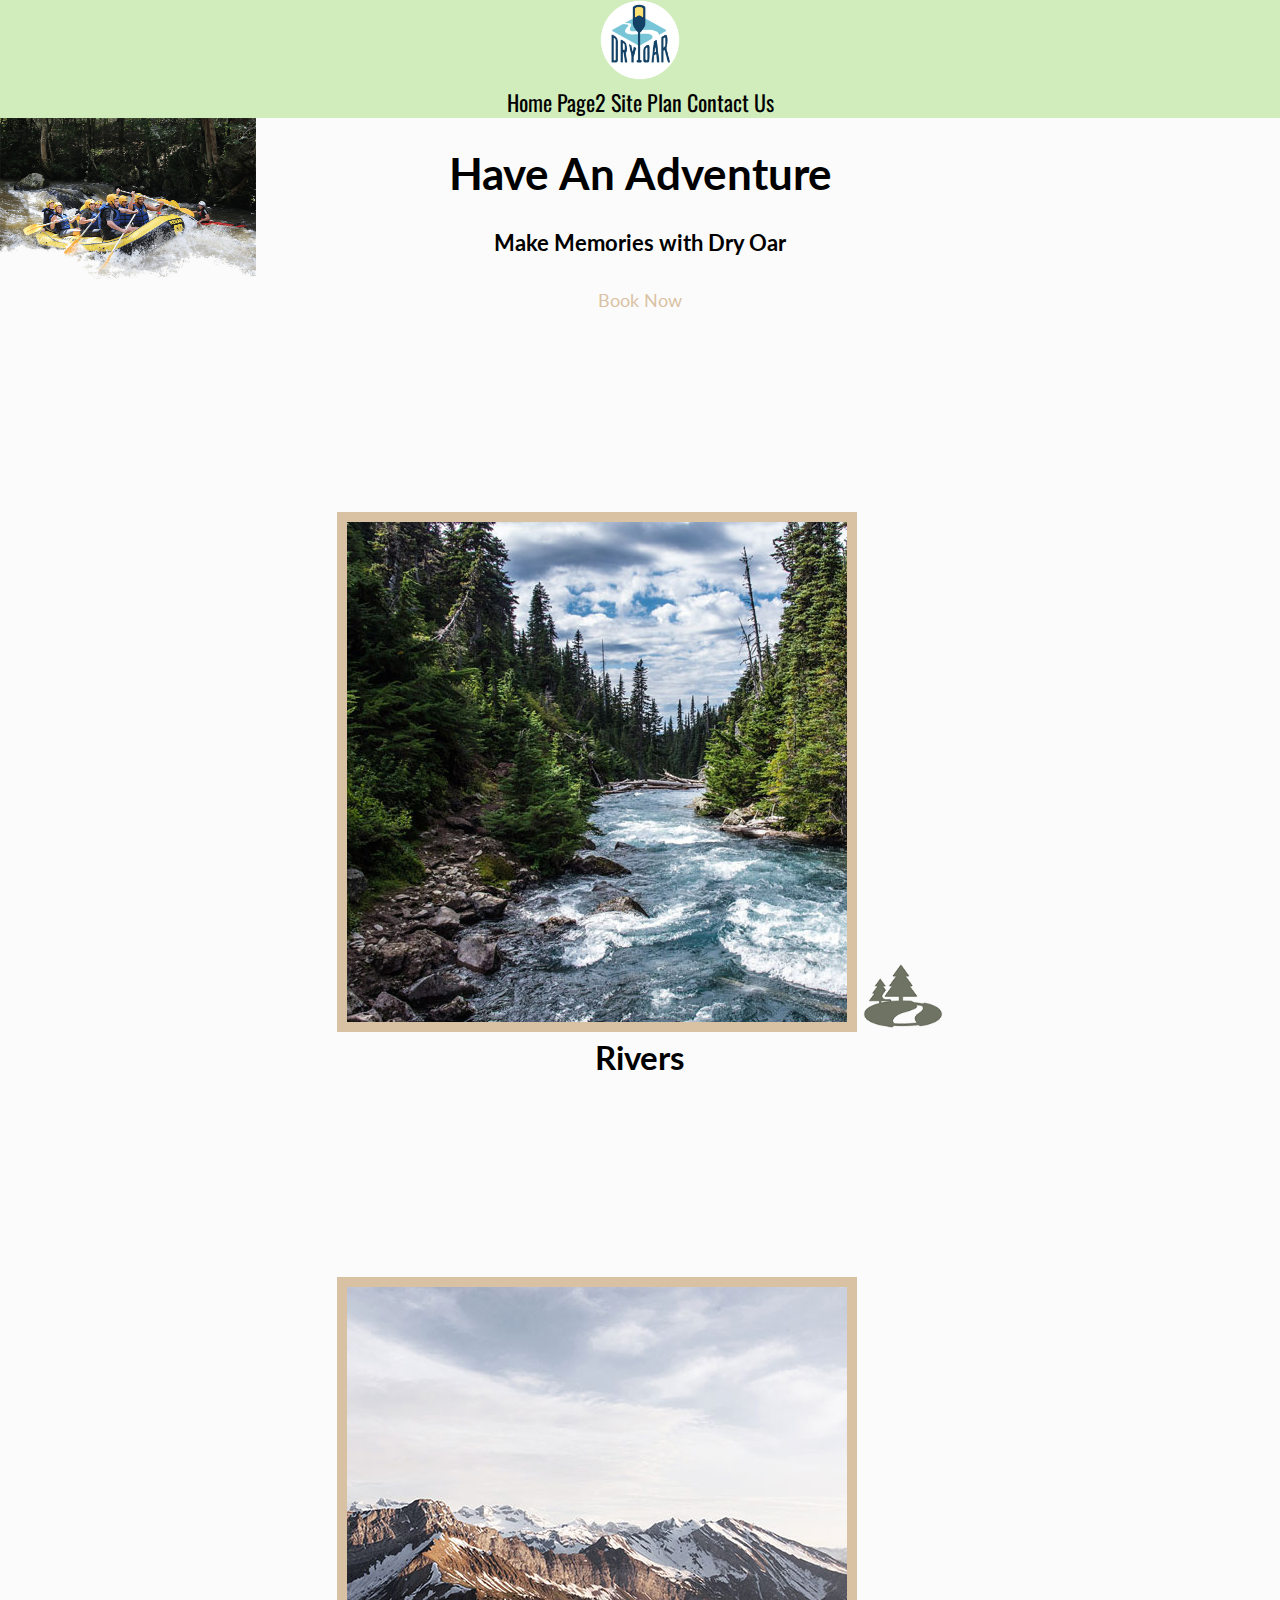
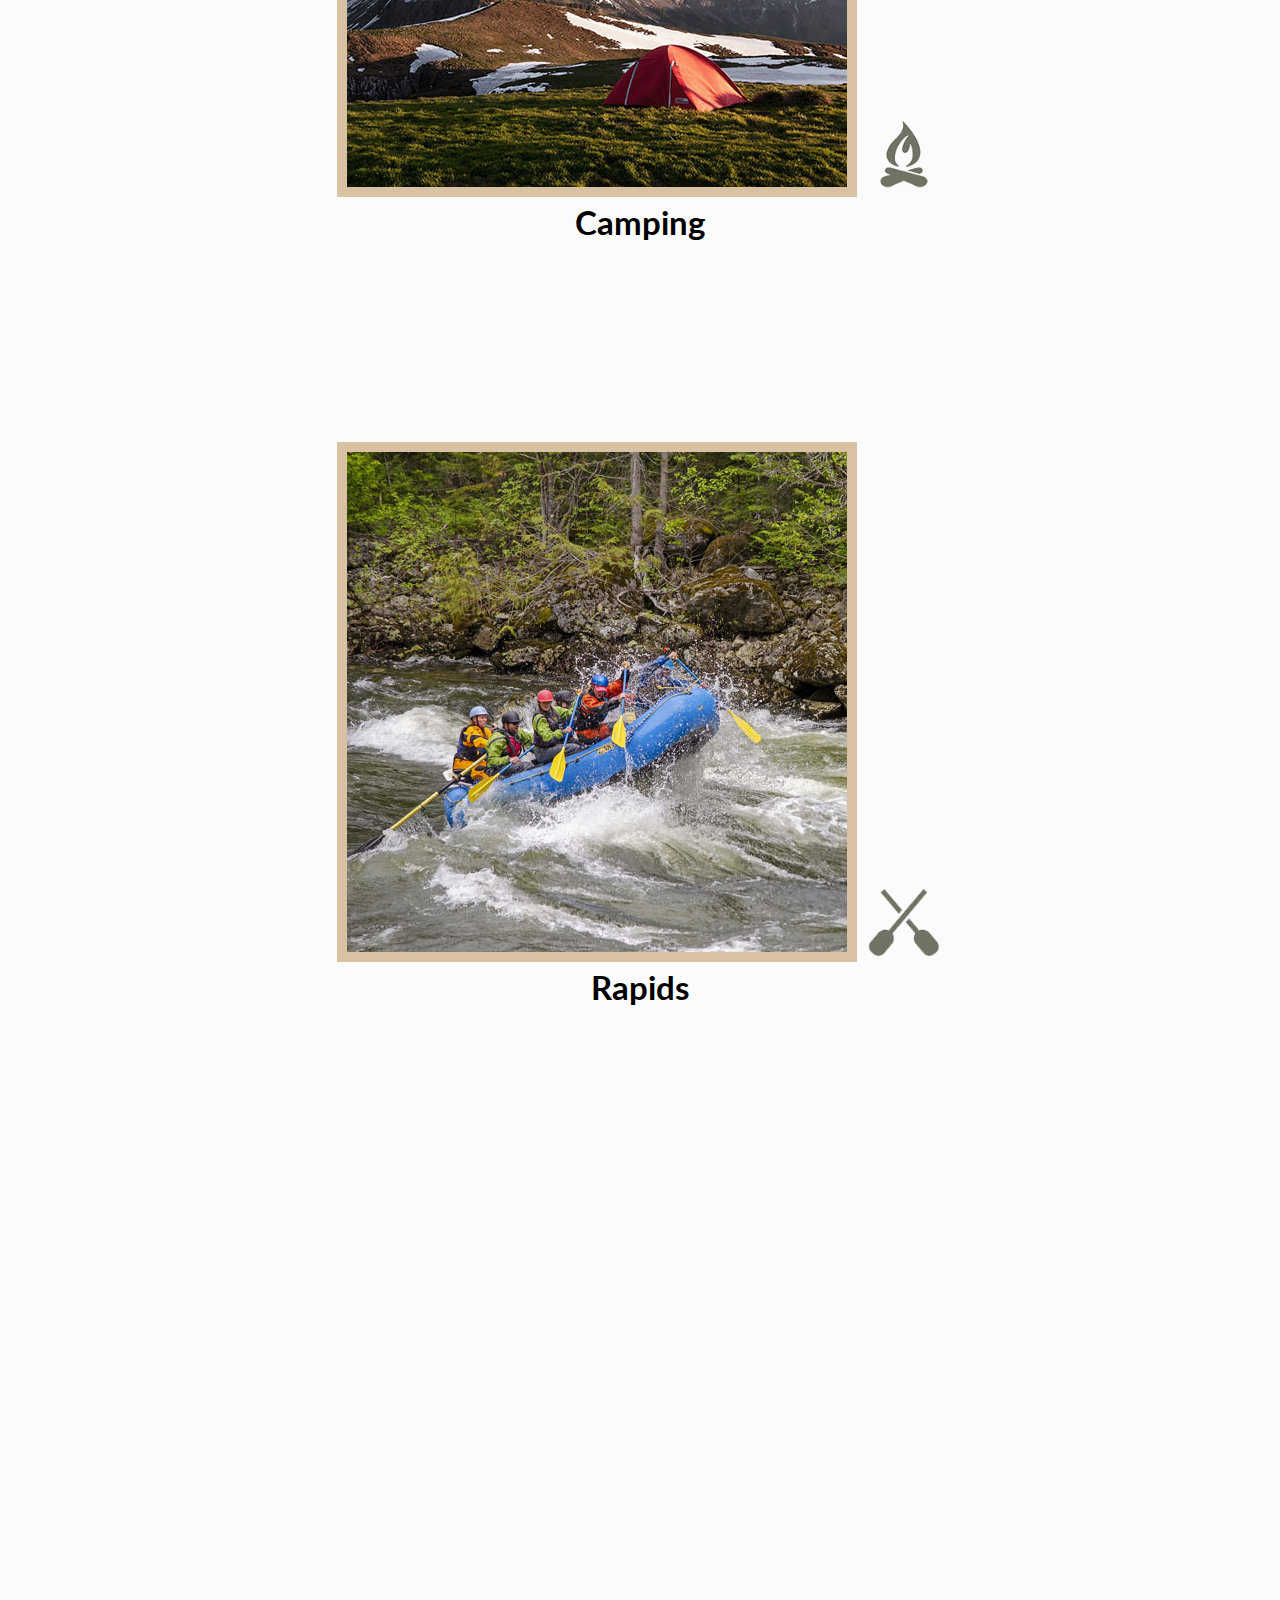
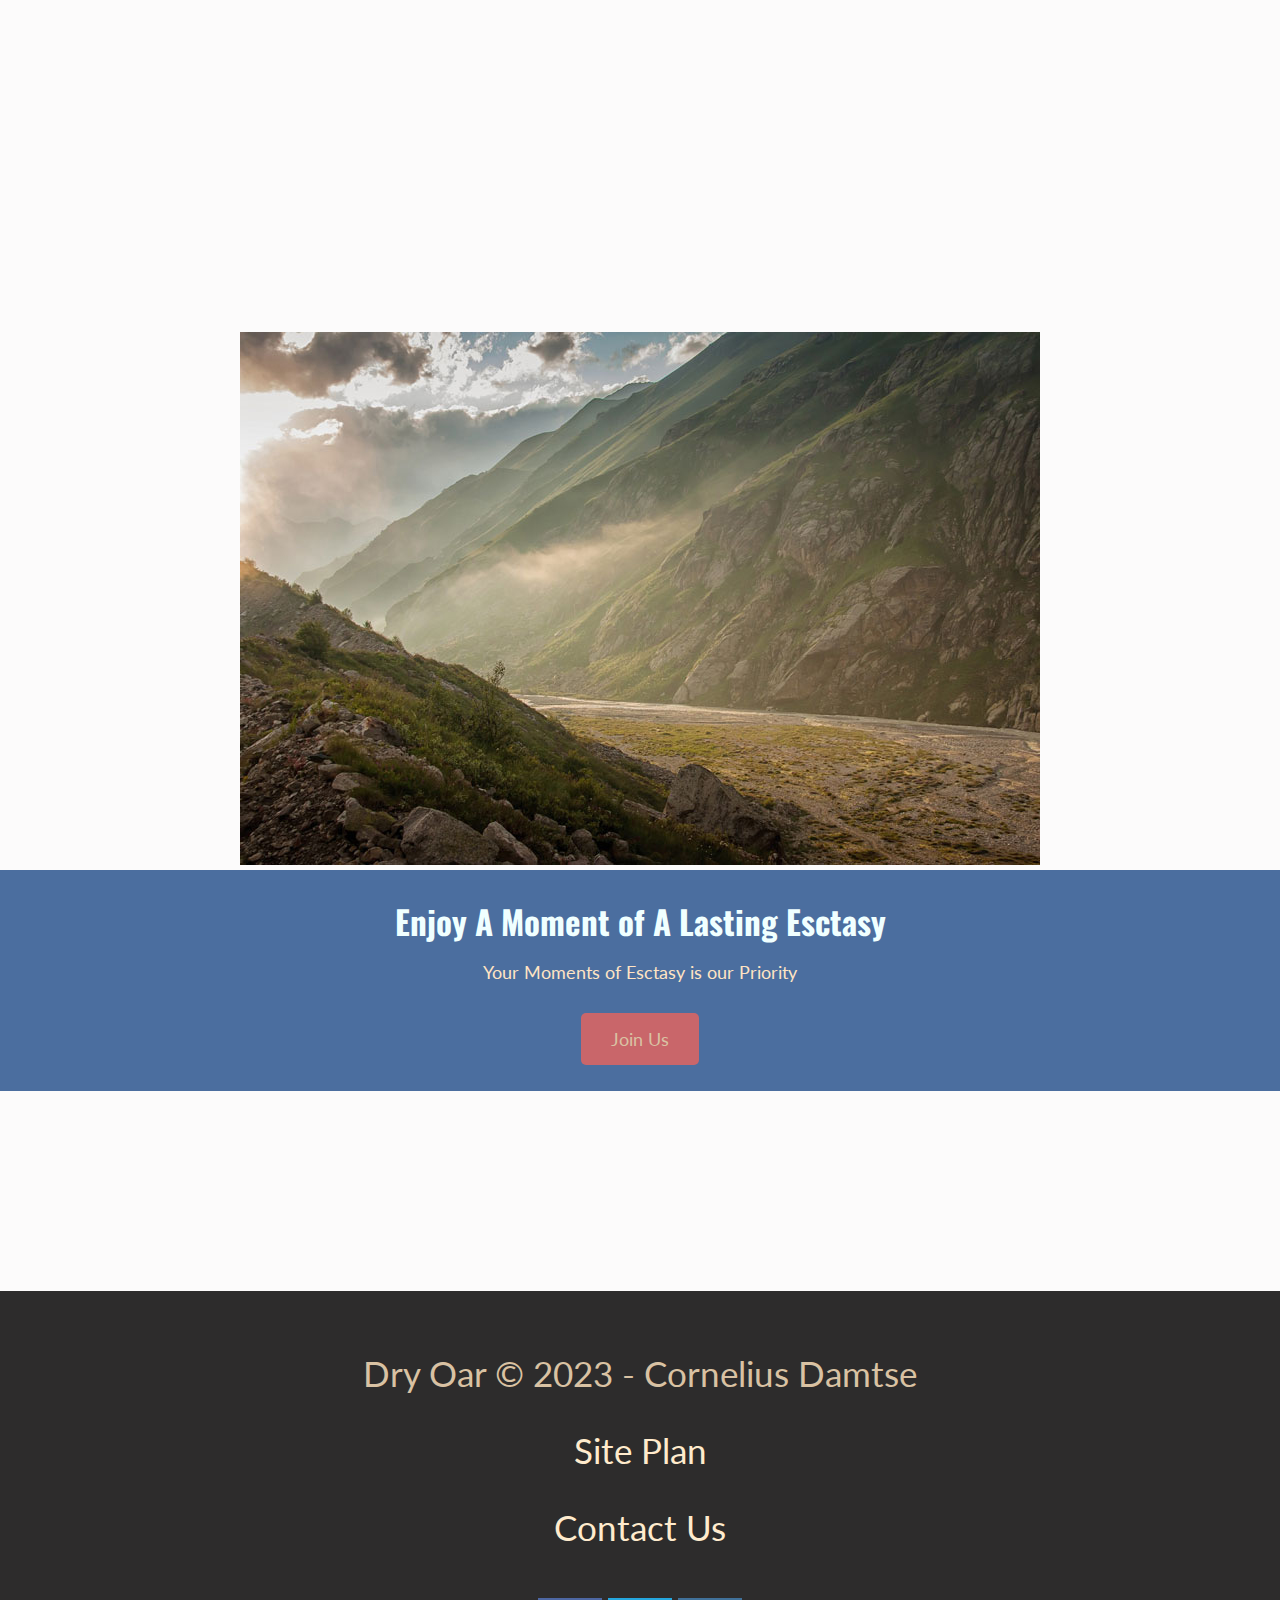
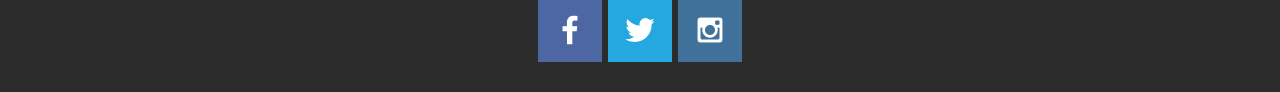
<file: index.html>
<!DOCTYPE html>
<html lang="en-us">
<head>
    <link rel="stylesheet" href="styles/style.css">
    <meta charset="UTF-8">
    <meta http-equiv="X-UA-Compatible" content="IE=edge">
    <meta name="viewport" content="width=device-width, initial-scale=1.0">
    <title> " Whitewater Rafting Vacations | Dry Oar Boating | Home " </title>
</head>
<body>
    <div id="content">
    <!--This is where we add all other contents of the page-->
    <header> 
        <a id="index.html" href="index.html">
            <img class ="logo" src="images/logo.png" alt="Dry Oar Logo">
        </a>
        <nav>
            <a href="index.html">Home</a>
            <a href="#">Page2</a>
            <a href="site-plan-rafting.html">Site Plan</a>
            <a href="contactus.html">Contact Us</a>
        </nav>
    </header>
    <div id="hero">
        <div id="hero-box">
            <img id="hero-img" src="images/hero.png" alt="People enjoying rafting">
        </div>
    <section id="hero-msg">
        <h1 id="home-title">Have An Adventure</h1>
        <h4>Make Memories with Dry Oar</h4>
        <div class="button-box">
            <a class="book" href="contactus.html">Book Now</a>
        </div>
    </section>
</div>

<main class="home-grid">
    <section class="rivers-card">
        <img class="card-img" src="images/rivers.jpg" alt="river in forest">
        <img class="icon" src="images/river_icon.png" alt="river icon">
        <h2>Rivers</h2>
    </section>
    <section class="camping-card">
        <img class="card-img" src="images/camping.jpg" alt="tent in mountains">
        <img class="icon" src="images/fire_icon.png" alt="fire icon">
        <h2>Camping</h2>
    </section>
    <section class="rapids-card">
        <img class="card-img" src="images/rapids.jpg" alt="rafting boat">
        <img class="icon" src="images/oars.png" alt="oars icon">
        <h2>Rapids</h2>
    </section>
    <div id="background"></div> 
        <img class="mountains" src="images/mountains.jpg" alt="Misty mountains">
        <section class="msg">
            <h2>Enjoy A Moment of A Lasting Esctasy</h2>
            <p>Your Moments of Esctasy is our Priority</p>
            <a class='join' href="Whiterive.html">Join Us</a>
    </section>
</main>
<footer>
    <p>Dry Oar &copy; 2023 - Cornelius Damtse</p>
    <p><a href="site-plan-rafting.html">Site Plan</a></p>
    <p></p>
    <p><a href="contactus.html">Contact Us</a></p>
    <div class="social">
        <a href="https://facebook.com" target="_blank">
            <img src="images/facebook.png" alt="fb icon">
        </a>
        <a href="https://twitter.com" target="_blank">
            <img src="images/twitter.png" alt="twitter icon">
        </a>
        <a href="https://instagram.com" target="_blank">
            <img src="images/instagram.png" alt="instagram icon">
        </a>
    </div>
</footer>
    </div>
</body>
</html>
</file>
<file: styles/style.css>
@import url('https://fonts.googleapis.com/css2?family=Oswald&family=Lato&display=swap');

#content {
    max-width: 1600px;

    text-align: center;

    margin-top: 0px;
    margin-bottom: 0px;

    margin-left: auto;
    margin-right: auto;
    font-size: 22px;
  }
  
.logo { 
    width: 80px; 
}
#logo_link  {
    padding-top: 5px;
}
nav {
    text-align: center;
  }

a {
    text-align: center;
}
#hero-msg h1 {
    text-align: center;
}
#hero-msg h4 {
    text-align: center;
}
.button-box {
    text-align: center;
}
main {
    text-align: center;
}
section {
    text-align: center;
}
#background {
    height: 725px;
}
body {
    background-color: #fcfbfb;
    font-family: 'Lato', Arial, sans-serif;   
    font-size: 22px;
    margin: 0;
    padding: 0;
}
h2 {
    margin: 0;
}
header {
    background-color:rgba(190, 231, 160, 0.7);
    font-family: 'oswald', Arial, sans-serif;
}
nav a:hover {
    background-color: black;
    color: #d9c2a3;
}
.book {
    background-color: #fcfbfb;
    color: #d9c2a3;
    text-decoration: none;
    font-size: 18px;
    padding: 15px 30px;
    margin-top: 50px;
    border-radius: 5px;
}
.join {
    background-color:rgba(255, 98, 84, 0.7);
    color: #d9c2a3;
    text-decoration: none;
    font-size: 18px;
    padding: 15px 30px;
    margin-top: 50px;
    border-radius: 5px;
}
.book:hover {
    background-color: rgb(71, 71, 71);
    color: #d9c2a3;
}
.join:hover {
    background-color: rgb(207, 203, 120);
    color: #d9c2a3;
}
#background {
    background-color: #fcfbfb; 
}
.msg {
    background-color:rgba(0, 50, 119, 0.7);
    line-height: 1.5em;
    padding: 35px;
}
footer {
    background-color: rgb(45, 44, 44);
    color: #d9c2a3;
    padding: 25px 50px;
    margin-top: 200px;
}
nav a {
    text-align: center;
    color: black;
    text-decoration: none;
    padding-top: 35px;
}
.home-title {
    color: bisque;
    font-family: 'Oswald',Arial, sans-serif;
    font-size: 2em;
    margin-top: 10px;
}
h4  {
    color: rgb(0, 0, 0);
}
.msg h2 {
    color: azure;
    font-family: 'Oswald', Arial, sans-serif;
}
.msg p  {
    color: bisque;
    font-size: .8em;
    padding-bottom: 15px;
}
footer a {
    color: blanchedalmond;
    text-decoration: none;
}
footer p {
    font-size: 1.6em;
}
footer a:hover  {
    color: rgb(36, 36, 36);
    text-decoration: underline;
}

.icon {
    width: 80px;
    padding-top: 10px;
}
#hero {
    display: grid;
    grid-template-columns: 1fr 3fr 1fr;
}
#hero-img {
    width: 100%; 
}
footer .social img {
    padding-top: 15px;
}
.rivers-card {
    margin: 200px 0;
}
.camping-card {
    margin: 200px 0;
}
.rapids-card   {
    margin: 200px 0;
}
.card-img {
    border: 10px solid #d9c2a3;
}
main section img {
    box-sizing: border-box;
}
</file>
